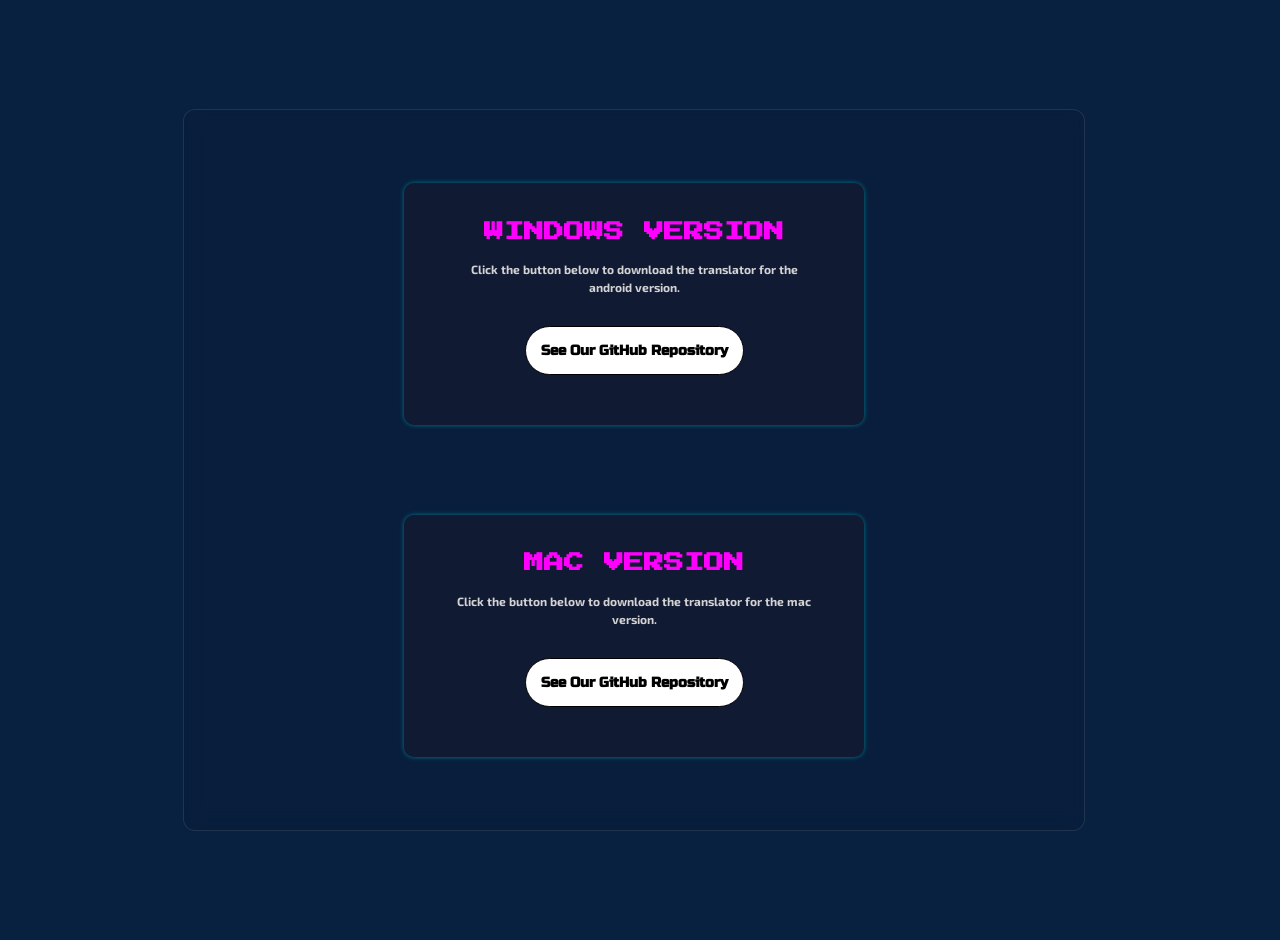
<file: website/download.html>
<!DOCTYPE html>
<html lang="en">
<head>
    <meta charset="UTF-8">
    <meta name="viewport" content="width=device-width, initial-scale=1.0">
    <link rel="stylesheet" href="css/download.css">
    <link
      href="https://fonts.googleapis.com/css2?family=Press+Start+2P&display=swap"
      rel="stylesheet"
    />
    <link
      href="https://fonts.googleapis.com/css2?family=Audiowide&display=swap"
      rel="stylesheet"
    />
    <link
      href="https://fonts.googleapis.com/css2?family=Russo+One&display=swap"
      rel="stylesheet"
    />
    <link
      href="https://fonts.googleapis.com/css2?family=Exo+2:wght@400;600&display=swap"
      rel="stylesheet"
    />
    <title>Download</title>
</head>
<body>
    
    <div class="download-page">
        <div class="download-page1">
      <h1 class="mainheading"><strong>WINDOWS VERSION</strong></h1>
      <p class="note">
        Click the button below to download the translator for the android
        version.
      </p>
      <button class = "windows-button">See Our GitHub Repository</button>
    </div>
    <div class="download-page2">
      <h1 class="mainheading"><strong>MAC VERSION</strong></h1>
      <p class="note">
        Click the button below to download the translator for the mac version.
      </p>
      <button class = "mac-button">See Our GitHub Repository</button>
    </div>
    </div>
    <script src ="js/script.js"></script>
</body>
</html>
</file>
<file: website/css/download.css>
body {
  background-color: #082140;
  max-width: 100%;
  padding: 1px 50px 1px 50px;
  align-items: center;
  width: 90%;
}

.mainheading {
  text-align: center;
  color: #ff00ff;
  font-size: 20px;
  font-family: "Press Start 2P", cursive;
}

.mac-button,
.windows-button {
  padding: 15px 15px;
  margin: 30px auto;
  display: block;
  border: 1px solid black;
  border-radius: 35px;
  background: white;
  color: black;
  font-size: 14px;
  max-height: 100px;
  font-weight: bold;
  font-family: "Russo One", sans-serif;
}

.mac-button:hover,
.windows-button:hover {
  transition: all 150ms ease-in-out;
  cursor: pointer;
  background: black;
  color: #ff00ff;
}

.note {
  text-align: center;
  color: #d3d3d3;
  font-size: 12px;
  font-weight: bold;
  margin-top: 5px;
  max-width: 800px;
  padding: 0 20px;
  line-height: 1.5;
  font-family: "Exo 2", sans-serif;
}

.download-page {
  display: flex;
  flex-wrap: wrap;
  flex-direction: column;
  align-items: center;
  gap: 30px;
  justify-content: center;
  width: 90%;
  max-width: 900px;
  min-height: 80vh;
  border-radius: 25px;
  margin: 100px auto;
  padding: 100px auto;
  max-width: 900px;
  background-color: rgba(15, 18, 34, 0.1);
  backdrop-filter: blur(10px);
  border-radius: 12px;
  border: 1px solid rgba(255, 255, 255, 0.1);
}

.download-page1,
.download-page2 {
  padding: 20px 30px;
  margin: 30px auto;
  text-align: center;
  border-radius: 10px;
  max-width: 400px;
  font-family: sans-serif;
  background-color: rgba(26, 26, 46, 0.6);
  line-height: 1.5;
  box-shadow: 0 0 5px rgba(0, 255, 255, 0.4);
}
</file>
